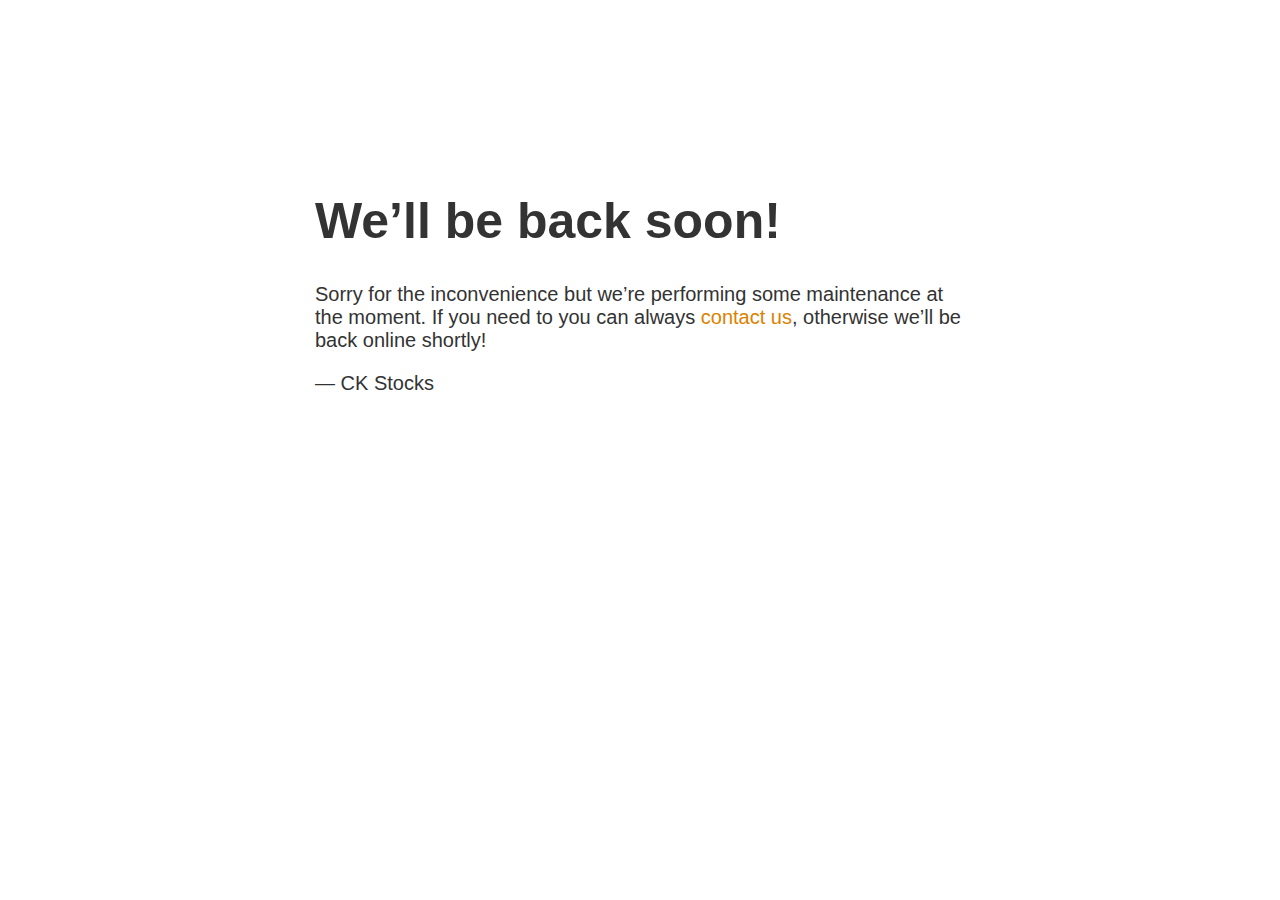
<file: index.html>
<!doctype html>
<title>Site Maintenance</title>
<style>
  body { text-align: center; padding: 150px; }
  h1 { font-size: 50px; }
  body { font: 20px Helvetica, sans-serif; color: #333; }
  article { display: block; text-align: left; width: 650px; margin: 0 auto; }
  a { color: #dc8100; text-decoration: none; }
  a:hover { color: #333; text-decoration: none; }
</style>

<article>
    <h1>We&rsquo;ll be back soon!</h1>
    <div>
        <p>Sorry for the inconvenience but we&rsquo;re performing some maintenance at the moment. If you need to you can always <a href="mailto:contact@ckstocks.com">contact us</a>, otherwise we&rsquo;ll be back online shortly!</p>
        <p>&mdash; CK Stocks</p>
    </div>
</article>
</file>
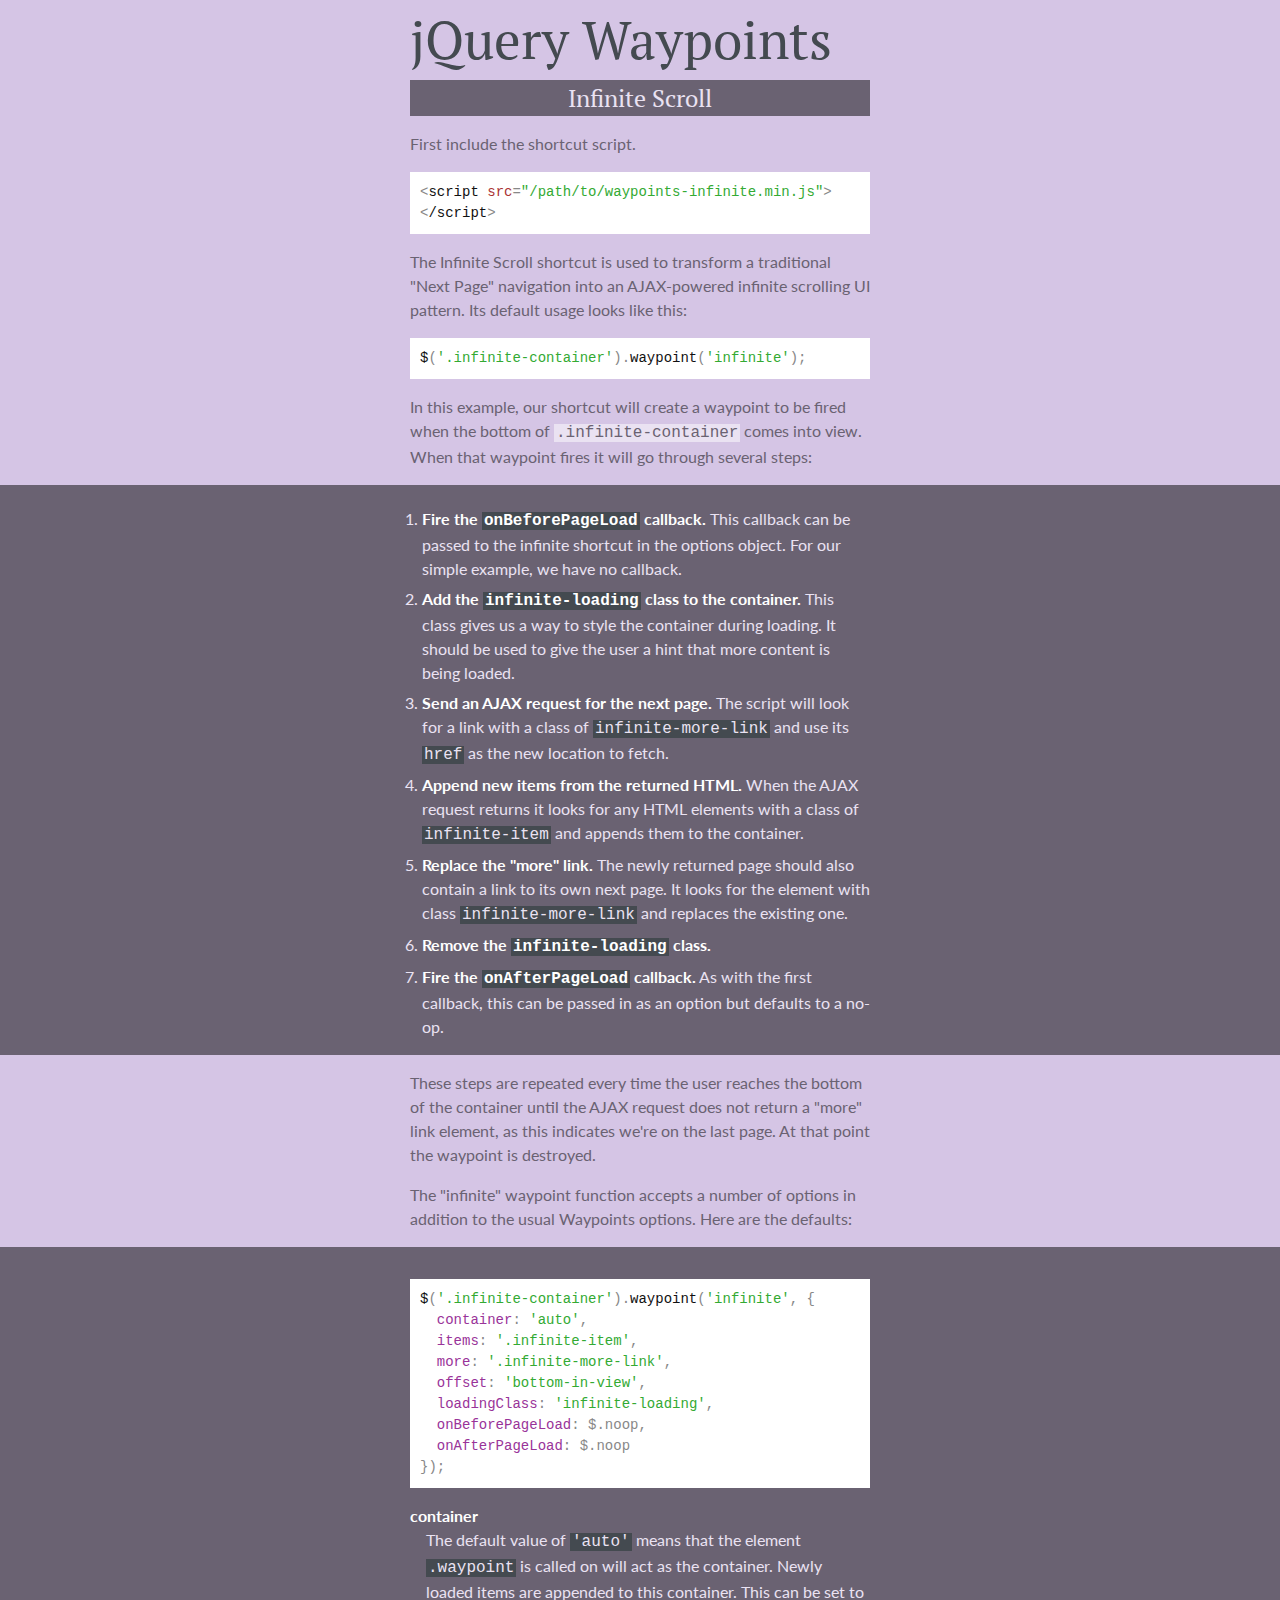
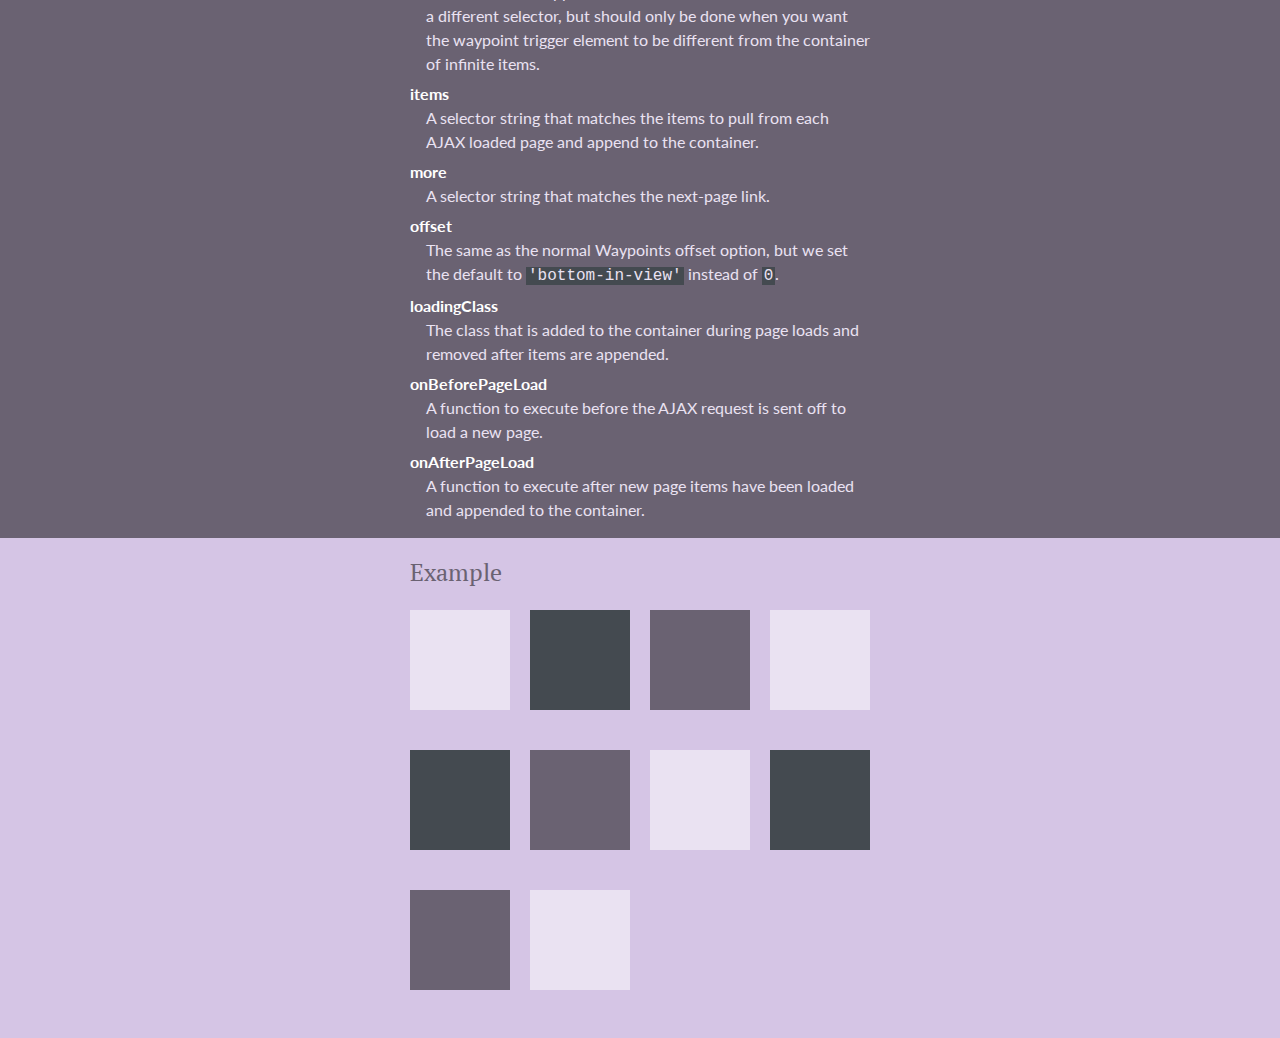
<file: vendor/jquery-waypoints/shortcuts/infinite-scroll/index.html>
<!DOCTYPE html>

<html lang="en-US">
<head>
  <meta http-equiv="content-type" content="text/html; charset=UTF-8">
  <title>jQuery Waypoints Infinite Shortcut</title>
  <meta name="description" content="A jQuery Waypoints shortcut extension for easier infinite scrolling">
  <meta name="viewport" content="width=480">

  <link href='http://fonts.googleapis.com/css?family=Ubuntu+Mono|Lato:400,700|PT+Serif:700' rel='stylesheet' type='text/css'>
  <style type="text/css">
    * {
      margin:0;
      padding:0;
    }

    body {
      font-size:16px;
      line-height:1.5;
      color:#6a6272;
      background:#d5c5e5;
      padding-bottom:16px;
      font-family:"Lato", sans-serif;
    }

    .inner {
      width:460px;
      padding:0 10px;
      margin:0 auto;
    }

    h1, h2, h3, h4 {
      font-family:"PT Serif", serif;
      font-weight:normal;
    }

    h1 {
      font-size:53px;
      color:#444a50;
    }

    h2 {
      text-align:center;
      background:#6a6272;
      color:#eae2f2;
      font-size:24px;
    }

    pre {
      white-space:pre-wrap;
      font-size:14px;
      background:#fff;
      padding:10px;
    }

    code {
      font-family:"Ubuntu Mono", monospace;
    }

    p, pre, ul, .example, dl {
      margin-top:16px;
    }

    h3 {
      font-size:24px;
    }

    ol {
      margin-left:12px;
    }

    li {
      margin-top:6px;
    }

    .steps {
      background:#6a6272;
      color:#eae2f2;
      padding:16px 0;
      margin-top:16px;
    }

    .options {
      background:#6a6272;
      color:#eae2f2;
      padding:16px 0;
      margin-top:16px;
    }

    dt {
      font-weight:bold;
      color:#fff;
      margin-top:6px;
    }

    dd {
      margin-left:16px;
    }

    .fn {
      color:#111;
    }
    .kw {
      color:#a33;
    }
    .str {
      color:#3a3;
    }
    .cm {
      color:#33a;
    }
    .key {
      color:#939;
    }

    p code, li code, dl code {
      padding:0 2px;
      background:#eae2f2;
    }

    .steps li code, .options dl code {
      background:#444a50;
    }

    .options strong, .steps strong {
      color:#fff;
    }

    pre code {
      color:#888;
    }

    .infinite-container {
      width:480px;
      margin-left:-20px;
      overflow:hidden;
      position:relative;
    }

    .infinite-container.infinite-loading:after {
      content:"Loading...";
      height:30px;
      line-height:30px;
      position:absolute;
      left:0;
      right:0;
      bottom:0;
      text-align:center;
      background:#6a6272;
      color:#eae2f2;
    }

    .infinite-item {
      float:left;
      width:100px;
      height:100px;
      background:#444a50;
      margin:20px 0 20px 20px;
    }
    .infinite-item:nth-child(3n) {
      background:#6a6272;
    }
    .infinite-item:nth-child(3n+1) {
      background:#eae2f2;
    }

    .infinite-more-link {
      visibility:hidden;
    }
  </style>
</head>
<body>

<div class="header inner">
  <h1>jQuery Waypoints</h1>
  <h2 class="my-sticky-element">Infinite Scroll</h2>
</div>

<div class="inner">
  <p>First include the shortcut script.</p>

  <pre><code>&lt;<span class="fn">script</span> <span class="kw">src</span>=<span class="str">"/path/to/waypoints-infinite.min.js"</span>&gt;&lt;<span class="fn">/script</span>&gt;</code></pre>

  <p>The Infinite Scroll shortcut is used to transform a traditional "Next Page" navigation into an AJAX-powered infinite scrolling UI pattern. Its default usage looks like this:</p>

  <pre><code><span class="fn">$</span>(<span class="str">'.infinite-container'</span>).<span class="fn">waypoint</span>(<span class="str">'infinite'</span>);</code></pre>

  <p>In this example, our shortcut will create a waypoint to be fired when the bottom of <code>.infinite-container</code> comes into view. When that waypoint fires it will go through several steps:</p>
</div>

<div class="steps">
  <div class="inner">
    <ol>
      <li><strong>Fire the <code>onBeforePageLoad</code> callback.</strong> This callback can be passed to the infinite shortcut in the options object. For our simple example, we have no callback.</li>
      <li><strong>Add the <code>infinite-loading</code> class to the container.</strong> This class gives us a way to style the container during loading. It should be used to give the user a hint that more content is being loaded.</li>
      <li><strong>Send an AJAX request for the next page.</strong> The script will look for a link with a class of <code>infinite-more-link</code> and use its <code>href</code> as the new location to fetch.</li>
      <li><strong>Append new items from the returned HTML.</strong> When the AJAX request returns it looks for any HTML elements with a class of <code>infinite-item</code> and appends them to the container.</li>
      <li><strong>Replace the "more" link.</strong> The newly returned page should also contain a link to its own next page. It looks for the element with class <code>infinite-more-link</code> and replaces the existing one.</li>
      <li><strong>Remove the <code>infinite-loading</code> class.</strong></li>
      <li><strong>Fire the <code>onAfterPageLoad</code> callback.</strong> As with the first callback, this can be passed in as an option but defaults to a no-op.</li>
    </ol>
  </div>
</div>

<div class="inner">
  <p>These steps are repeated every time the user reaches the bottom of the container until the AJAX request does not return a "more" link element, as this indicates we're on the last page. At that point the waypoint is destroyed.</p>

  <p>The "infinite" waypoint function accepts a number of options in addition to the usual Waypoints options. Here are the defaults:</p>
</div>

<div class="options">
  <div class="inner">
    <pre><code><span class="fn">$</span>(<span class="str">'.infinite-container'</span>).<span class="fn">waypoint</span>(<span class="str">'infinite'</span>, {
  <span class="key">container</span>: <span class="str">'auto'</span>,
  <span class="key">items</span>: <span class="str">'.infinite-item'</span>,
  <span class="key">more</span>: <span class="str">'.infinite-more-link'</span>,
  <span class="key">offset</span>: <span class="str">'bottom-in-view'</span>,
  <span class="key">loadingClass</span>: <span class="str">'infinite-loading'</span>,
  <span class="key">onBeforePageLoad</span>: $.noop,
  <span class="key">onAfterPageLoad</span>: $.noop
});</code></pre>

    <dl>
      <dt>container</dt>
      <dd>The default value of <code>'auto'</code> means that the element <code>.waypoint</code> is called on will act as the container. Newly loaded items are appended to this container. This can be set to a different selector, but should only be done when you want the waypoint trigger element to be different from the container of infinite items.</dd>
      <dt>items</dt>
      <dd>A selector string that matches the items to pull from each AJAX loaded page and append to the container.</dd>
      <dt>more</dt>
      <dd>A selector string that matches the next-page link.</dd>
      <dt>offset</dt>
      <dd>The same as the normal Waypoints offset option, but we set the default to <code>'bottom-in-view'</code> instead of <code>0</code>.</dd>
      <dt>loadingClass</dt>
      <dd>The class that is added to the container during page loads and removed after items are appended.</dd>
      <dt>onBeforePageLoad</dt>
      <dd>A function to execute before the AJAX request is sent off to load a new page.</dd>
      <dt>onAfterPageLoad</dt>
      <dd>A function to execute after new page items have been loaded and appended to the container.</dd>
    </dl>
  </div>
</div>

<div class="inner example">
  <h3>Example</h3>
  <div class="infinite-container">
    <div class="infinite-item"></div>
    <div class="infinite-item"></div>
    <div class="infinite-item"></div>
    <div class="infinite-item"></div>
    <div class="infinite-item"></div>
    <div class="infinite-item"></div>
    <div class="infinite-item"></div>
    <div class="infinite-item"></div>
    <div class="infinite-item"></div>
    <div class="infinite-item"></div>
  </div>

  <a href="." class="infinite-more-link">More</a>
</div>

<script src="http://ajax.googleapis.com/ajax/libs/jquery/1.8/jquery.min.js"></script>
<script src="../../waypoints.js"></script>
<script src="waypoints-infinite.js"></script>

<script type="text/javascript">
$(document).ready(function() {
  $('.infinite-container').waypoint('infinite');
});
</script>

</body>
</html>
</file>
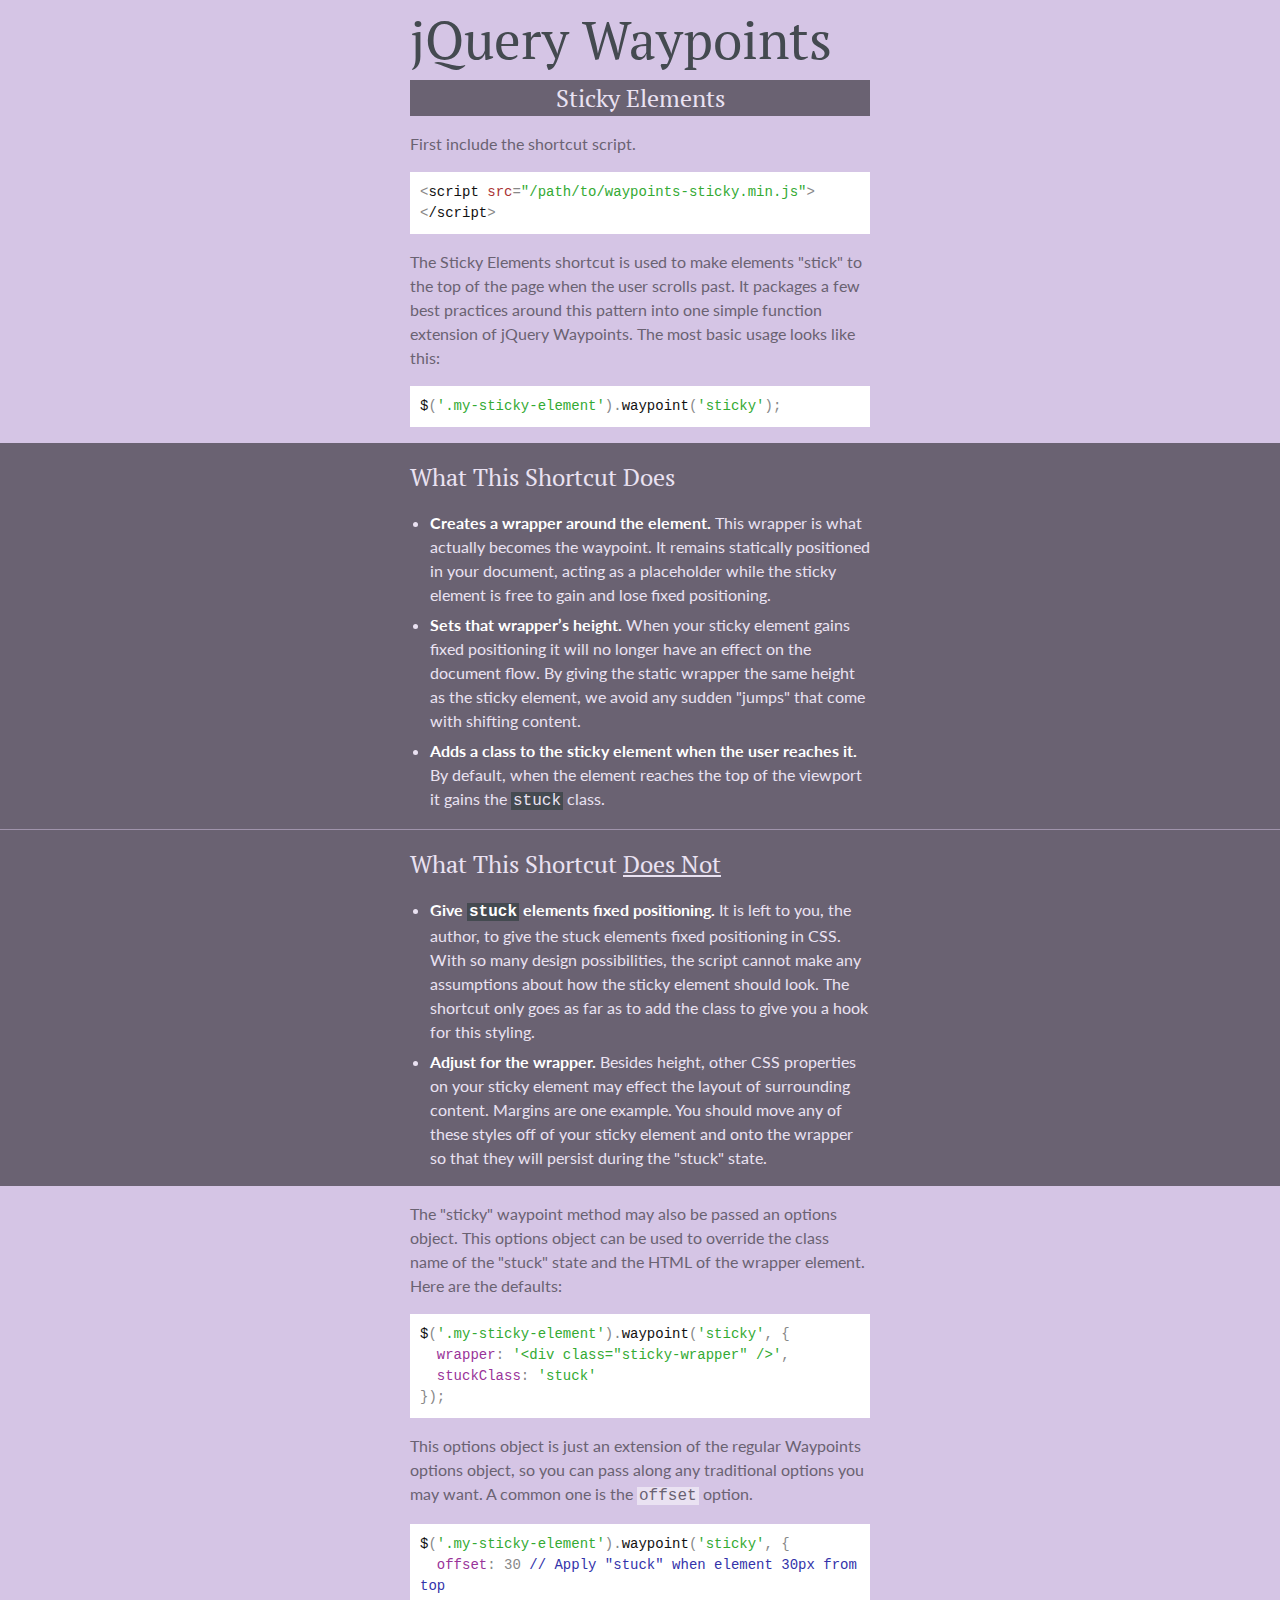
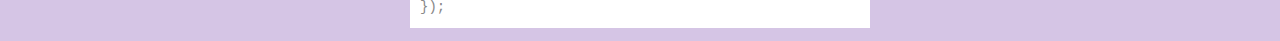
<file: vendor/jquery-waypoints/shortcuts/sticky-elements/index.html>
<!DOCTYPE html>

<html lang="en-US">
<head>
	<meta http-equiv="content-type" content="text/html; charset=UTF-8">
	<title>jQuery Waypoints Sticky Shortcut</title>
	<meta name="description" content="A jQuery Waypoints shortcut extension for easier sticky elements">
	<meta name="viewport" content="width=480">

	<link href='http://fonts.googleapis.com/css?family=Ubuntu+Mono|Lato:400,700|PT+Serif:700' rel='stylesheet' type='text/css'>
	<style type="text/css">
		* {
			margin:0;
			padding:0;
		}

		body {
			font-size:16px;
      line-height:1.5;
      color:#6a6272;
      background:#d5c5e5;
      padding-bottom:16px;
      font-family:"Lato", sans-serif;
		}

		.inner {
			width:460px;
			padding:0 10px;
			margin:0 auto;
		}

		h1, h2, h3, h4 {
      font-family:"PT Serif", serif;
      font-weight:normal;
    }

		h1 {
			font-size:53px;
      color:#444a50;
		}

		h2.my-sticky-element {
			text-align:center;
			background:#6a6272;
      color:#eae2f2;
			width:460px;
			margin:0 auto;
			font-size:24px;
		}

		.my-sticky-element.stuck {
			position:fixed;
			top:0;
			box-shadow:0 2px 4px rgba(0, 0, 0, .3);
		}

		pre {
      white-space:pre-wrap;
      font-size:14px;
      background:#fff;
      padding:10px;
    }

    code {
      font-family:"Ubuntu Mono", monospace;
    }

		p, pre, ul {
			margin-top:16px;
		}

		h3 {
			font-size:24px;
		}

		ul {
			margin-left:20px;
		}

		li {
			margin-top:6px;
		}

		strong {
			color:#fff;
		}

		.does {
			background:#6a6272;
      color:#eae2f2;
			padding:16px 0;
			margin-top:16px;
		}

		.does-not {
			background:#6a6272;
      color:#eae2f2;
			padding:16px 0;
			border-top:1px solid #9f93ab;
		}

		.does-not h3 em {
			font-style:normal;
			text-decoration:underline;
		}

		.fn {
      color:#111;
    }
    .kw {
      color:#a33;
    }
    .str {
      color:#3a3;
    }
    .cm {
      color:#33a;
    }
    .key {
      color:#939;
    }

    pre code {
    	color:#888;
    }

    p code, li code {
    	padding:0 2px;
    }
    p code {
    	background:#eae2f2;
    }
    li code {
    	background:#444a50;
    }
	</style>
</head>
<body>

<div class="header inner">
	<h1>jQuery Waypoints</h1>
	<h2 class="my-sticky-element">Sticky Elements</h2>
</div>

<div class="inner">
	<p>First include the shortcut script.</p>

	<pre><code>&lt;<span class="fn">script</span> <span class="kw">src</span>=<span class="str">"/path/to/waypoints-sticky.min.js"</span>&gt;&lt;<span class="fn">/script</span>&gt;</code></pre>

	<p>The Sticky Elements shortcut is used to make elements "stick" to the top of the page when the user scrolls past. It packages a few best practices around this pattern into one simple function extension of jQuery Waypoints. The most basic usage looks like this:</p>

	<pre><code><span class="fn">$</span>(<span class="str">'.my-sticky-element'</span>).<span class="fn">waypoint</span>(<span class="str">'sticky'</span>);</code></pre>
</div>

<div class="does">
	<div class="inner">
		<h3>What This Shortcut Does</h3>

		<ul>
			<li><strong>Creates a wrapper around the element.</strong> This wrapper is what actually becomes the waypoint. It remains statically positioned in your document, acting as a placeholder while the sticky element is free to gain and lose fixed positioning.</li>
			<li><strong>Sets that wrapper&rsquo;s height.</strong> When your sticky element gains fixed positioning it will no longer have an effect on the document flow. By giving the static wrapper the same height as the sticky element, we avoid any sudden "jumps" that come with shifting content.</li>
			<li><strong>Adds a class to the sticky element when the user reaches it.</strong> By default, when the element reaches the top of the viewport it gains the <code>stuck</code> class.</li>
		</ul>
	</div>
</div>

<div class="does-not">
	<div class="inner">
		<h3>What This Shortcut <em>Does Not</em></h3>

		<ul>
			<li><strong>Give <code>stuck</code> elements fixed positioning.</strong> It is left to you, the author, to give the stuck elements fixed positioning in CSS. With so many design possibilities, the script cannot make any assumptions about how the sticky element should look. The shortcut only goes as far as to add the class to give you a hook for this styling.</li>
			<li><strong>Adjust for the wrapper.</strong> Besides height, other CSS properties on your sticky element may effect the layout of surrounding content. Margins are one example. You should move any of these styles off of your sticky element and onto the wrapper so that they will persist during the "stuck" state.</li>
		</ul>
	</div>
</div>

<div class="inner">
	<p>The "sticky" waypoint method may also be passed an options object. This options object can be used to override the class name of the "stuck" state and the HTML of the wrapper element. Here are the defaults:</p>

	<pre><code><span class="fn">$</span>(<span class="str">'.my-sticky-element'</span>).<span class="fn">waypoint</span>(<span class="str">'sticky'</span>, {
  <span class="key">wrapper</span>: <span class="str">'&lt;div class="sticky-wrapper" /&gt;'</span>,
  <span class="key">stuckClass</span>: <span class="str">'stuck'</span>
});</code></pre>

	<p>This options object is just an extension of the regular Waypoints options object, so you can pass along any traditional options you may want. A common one is the <code>offset</code> option.</p>

	<pre><code><span class="fn">$</span>(<span class="str">'.my-sticky-element'</span>).<span class="fn">waypoint</span>(<span class="str">'sticky'</span>, {
  <span class="key">offset</span>: 30 <span class="cm">// Apply "stuck" when element 30px from top</span>
});</code></pre>
</div>

<script src="http://ajax.googleapis.com/ajax/libs/jquery/1.8/jquery.min.js"></script>
<script src="../../waypoints.js"></script>
<script src="waypoints-sticky.js"></script>

<script type="text/javascript">
$(document).ready(function() {
	$('.my-sticky-element').waypoint('sticky');
});
</script>

</body>
</html>
</file>
